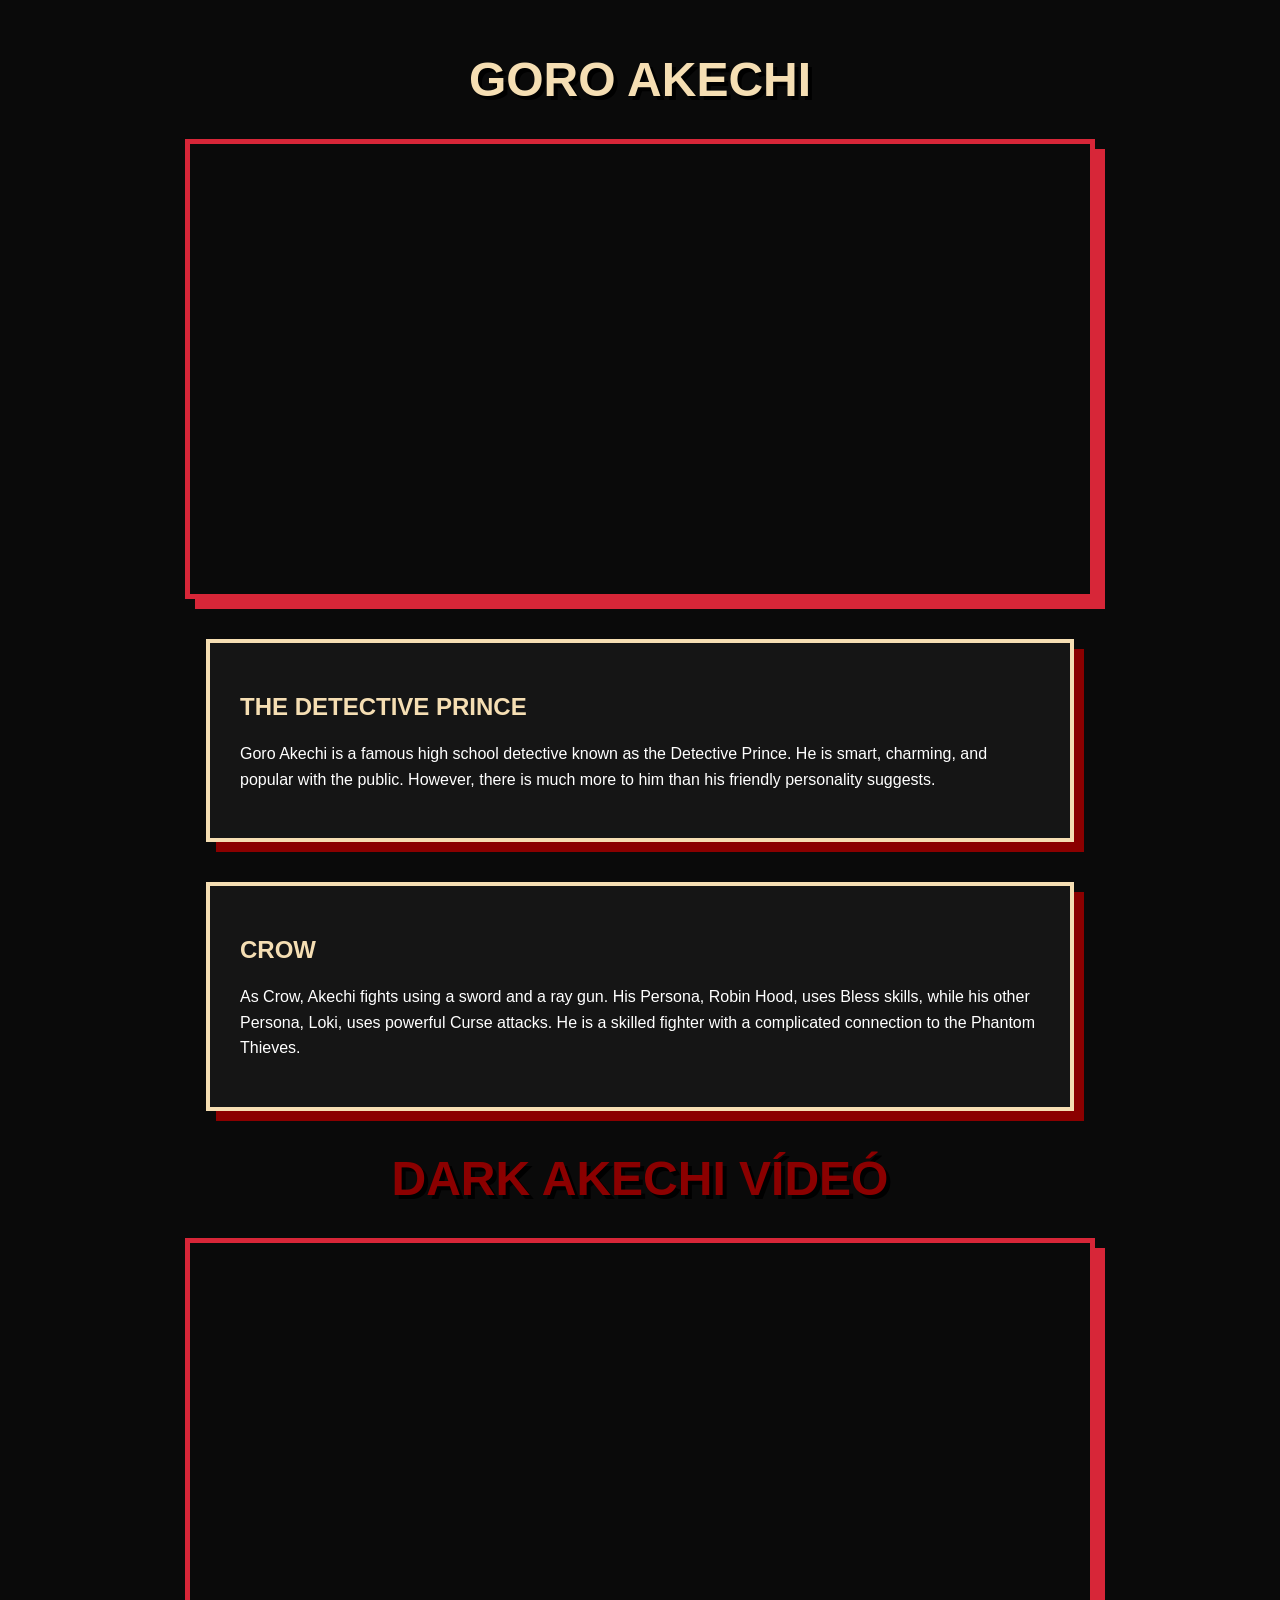
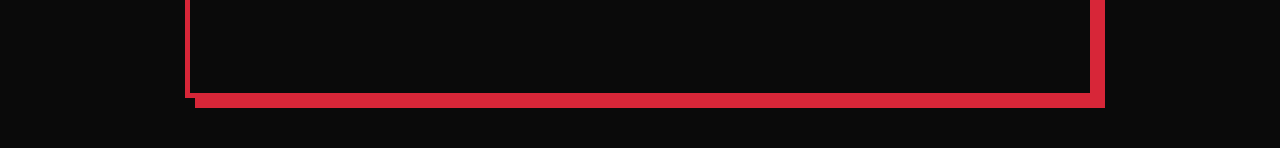
<file: Akechi skjal.html>
<!DOCTYPE html>
<html lang="en">
<head>
    <meta charset="UTF-8">
    <meta name="viewport" content="width=device-width, initial-scale=1.0">
    <title>Akechi</title>

    <style>
        body {
            background-color: #0A0A0A;
            color: white;
            font-family: Arial, sans-serif;
            margin: 0;
            padding: 20px;
        }

        h1, h2 {
            color: wheat;
            text-transform: uppercase;
        }
        .Dark{
            color: #8B0000;
        }

        h1 {
            text-align: center;
            font-size: 3rem;
            text-shadow: 4px 4px black;
        }

        .video {
            width: 80%;
            max-width: 900px;
            display: block;
            margin: 30px auto;
            border: 5px solid #D72638;
            box-shadow: 10px 10px #D72638;
        }

        .info-box {
            background-color: #151515;
            padding: 30px;
            margin: 40px auto;
            max-width: 800px;
            border: 4px solid wheat;
            box-shadow: 10px 10px #8B0000;
        }

        .info-box p {
            line-height: 1.6;
        }
        @media (max-width: 600px) {
            h1 {
                font-size: 2rem;
            }
            .video {
                width: 95%;
            }
            .info-box {
                padding: 20px;
            }
        }
    </style>
</head>

<body>

    <h1>Goro Akechi</h1>

    <video class="video" autoplay muted playsinline>
        <source src="Myndir og Vídjó/Akechi.mp4" type="video/mp4">
    </video>

    <div class="info-box">
        <h2>The Detective Prince</h2>
        <p>
            Goro Akechi is a famous high school detective known as the Detective Prince. He is smart, charming, and popular with the public. However, there is much more to him than his friendly personality suggests.
        </p>
    </div>

    <div class="info-box">
        <h2>Crow</h2>
        <p>
            As Crow, Akechi fights using a sword and a ray gun. His Persona, Robin Hood, uses Bless skills, while his other Persona, Loki, uses powerful Curse attacks. He is a skilled fighter with a complicated connection to the Phantom Thieves.
    </div>
    <h1 class="Dark"> Dark Akechi vídeó</h1>
    <video class="video" autoplay muted playsinline>
        <source src="Myndir og Vídjó/Akechi Dark síða.mp4" type="video/mp4">
    </video>

</body>
</html>
</file>
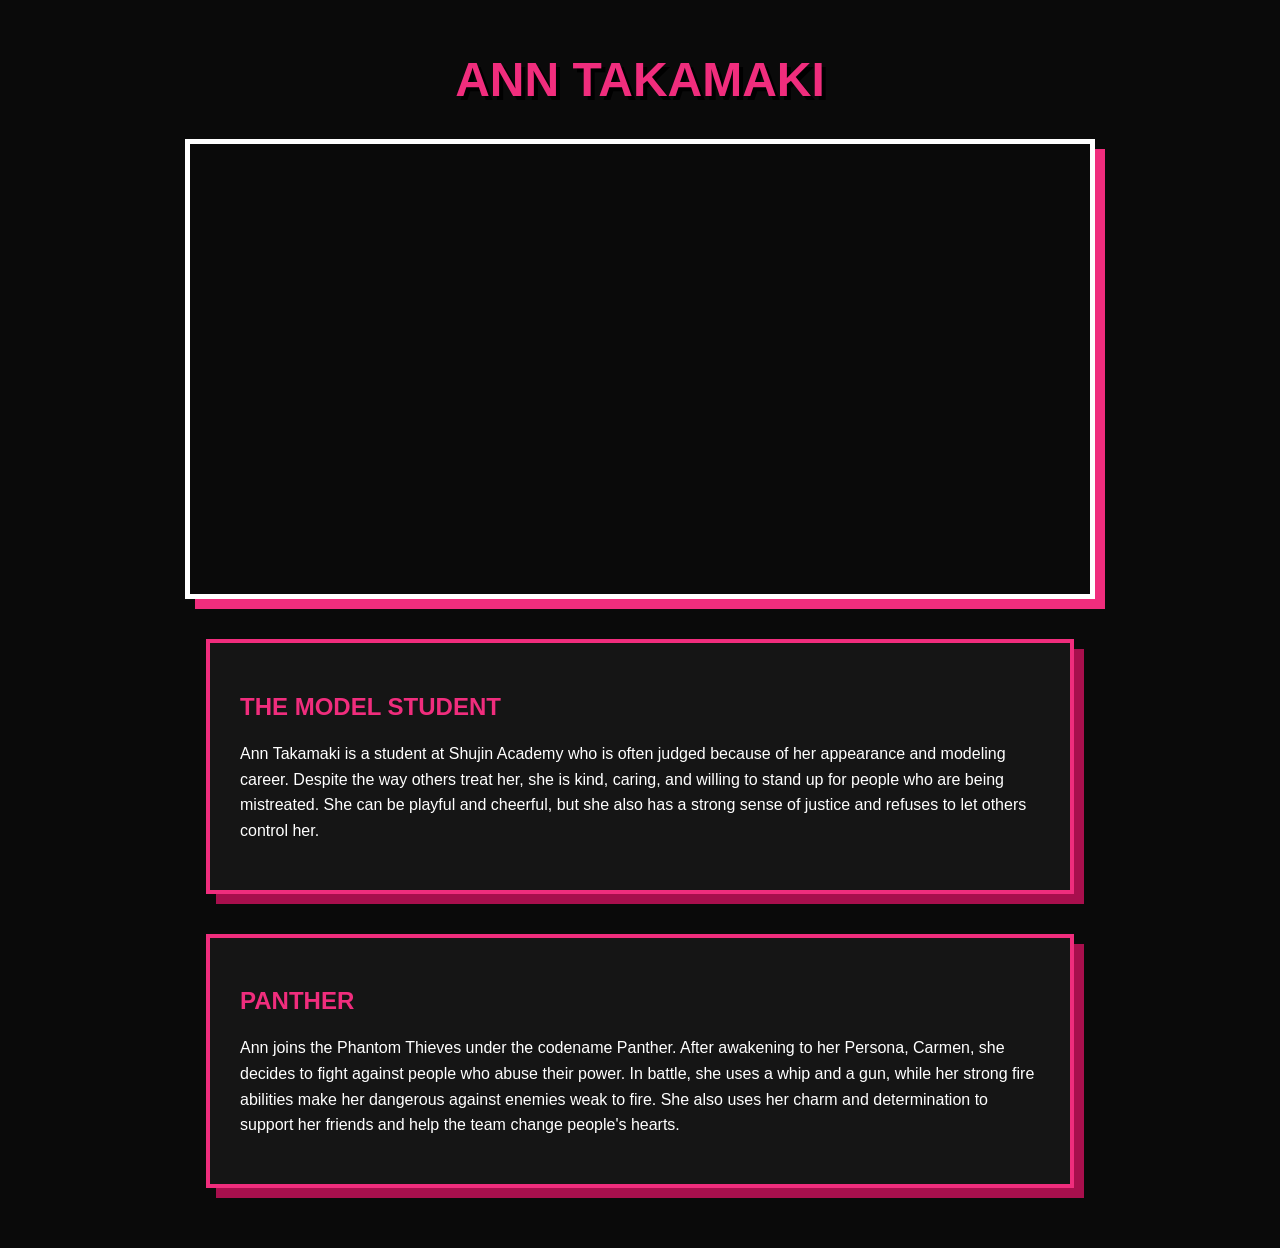
<file: Ann skjal.html>
<!DOCTYPE html>
<html lang="en">
<head>
    <meta charset="UTF-8">
    <meta name="viewport" content="width=device-width, initial-scale=1.0">
    <title>Ann</title>

    <style>
        body {
            background-color: #0A0A0A;
            color: white;
            font-family: Arial, sans-serif;
            margin: 0;
            padding: 20px;
        }

        h1, h2 {
            color: #F02D7D;
            text-transform: uppercase;
        }

        h1 {
            text-align: center;
            font-size: 3rem;
            text-shadow: 4px 4px black;
        }

        .video {
            width: 80%;
            max-width: 900px;
            display: block;
            margin: 30px auto;
            border: 5px solid white;
            box-shadow: 10px 10px #F02D7D;
        }

        .info-box {
            background-color: #151515;
            padding: 30px;
            margin: 40px auto;
            max-width: 800px;
            border: 4px solid #F02D7D;
            box-shadow: 10px 10px #A80F4D;
        }

        .info-box p {
            line-height: 1.6;
        }

        @media (max-width: 600px) {
            h1 {
                font-size: 2rem;
            }

            .video {
                width: 95%;
            }

            .info-box {
                padding: 20px;
            }
        }
    </style>
</head>

<body>

    <h1>Ann Takamaki</h1>

    <video class="video" autoplay muted playsinline>
        <source src="Myndir og Vídjó/Ann síða.mp4" type="video/mp4">
    </video>

    <div class="info-box">
        <h2>The Model Student</h2>
        <p>
            Ann Takamaki is a student at Shujin Academy who is often judged because of her appearance and modeling career. Despite the way others treat her, she is kind, caring, and willing to stand up for people who are being mistreated. She can be playful and cheerful, but she also has a strong sense of justice and refuses to let others control her.
        </p>
    </div>

    <div class="info-box">
        <h2>Panther</h2>
        <p>
            Ann joins the Phantom Thieves under the codename Panther. After awakening to her Persona, Carmen, she decides to fight against people who abuse their power. In battle, she uses a whip and a gun, while her strong fire abilities make her dangerous against enemies weak to fire. She also uses her charm and determination to support her friends and help the team change people's hearts.
    </div>

</body>
</html>
</file>
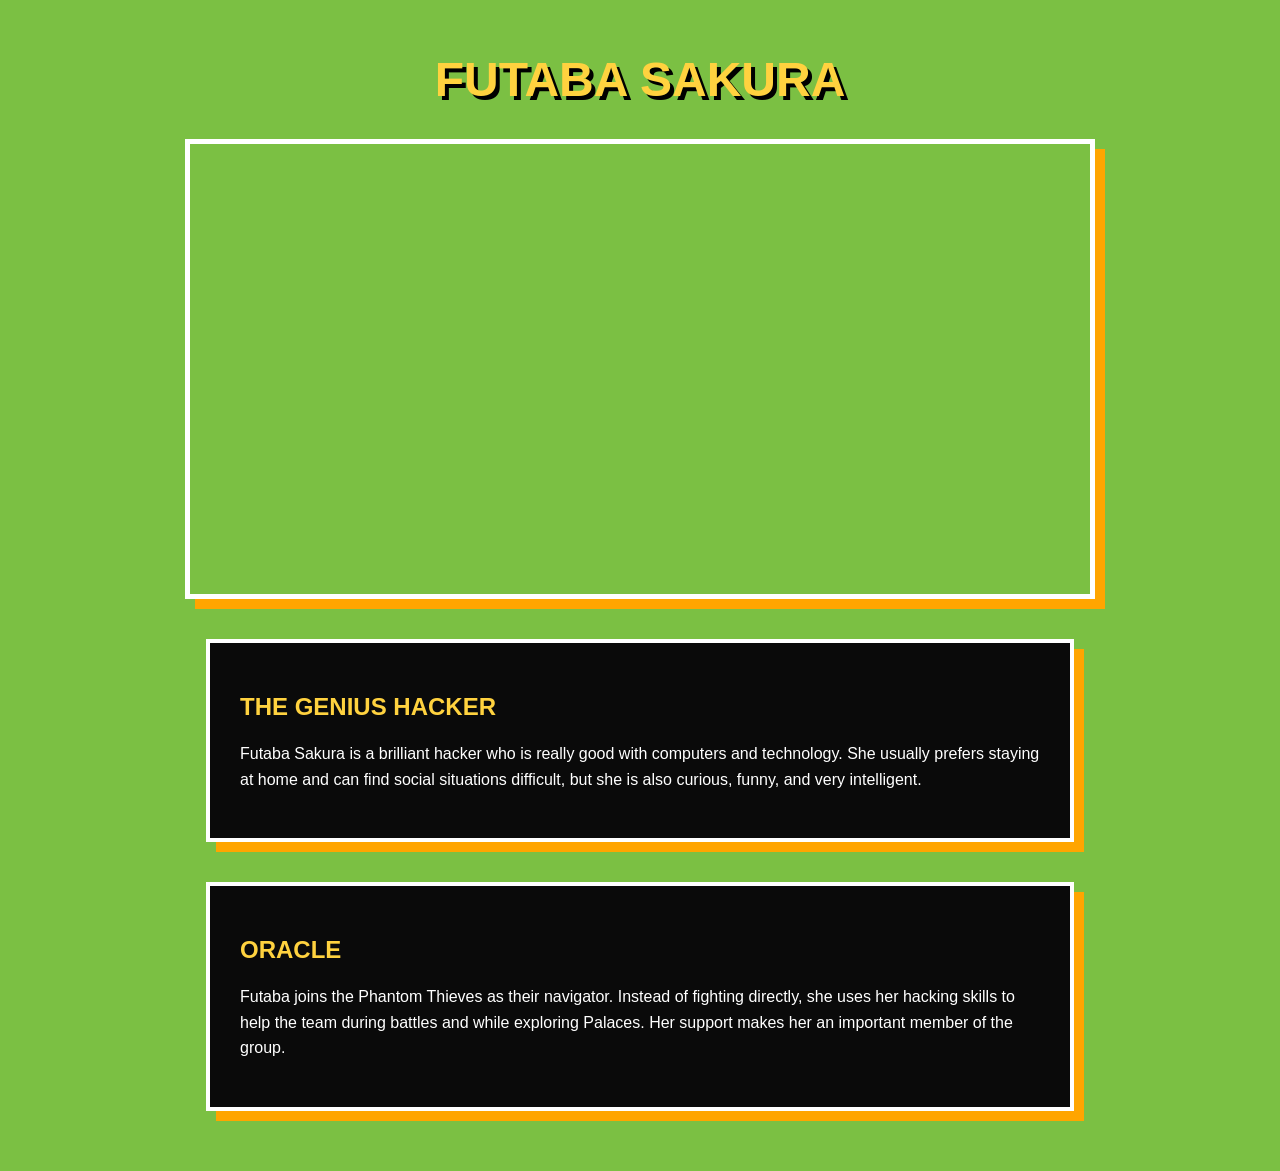
<file: Futaba skjal.html>
<!DOCTYPE html>
<html lang="en">
<head>
    <meta charset="UTF-8">
    <meta name="viewport" content="width=device-width, initial-scale=1.0">
    <title>Futaba</title>

    <style>
        body {
            background-color: #7BC043;
            color: white;
            font-family: Arial, sans-serif;
            margin: 0;
            padding: 20px;
        }

        h1, h2 {
            color: #FFD23F;
            text-transform: uppercase;
        }

        h1 {
            text-align: center;
            font-size: 3rem;
            text-shadow: 4px 4px black;
        }

        .video {
            width: 80%;
            max-width: 900px;
            display: block;
            margin: 30px auto;
            border: 5px solid white;
            box-shadow: 10px 10px orange;
        }

        .info-box {
            background-color: #0A0A0A;
            padding: 30px;
            margin: 40px auto;
            max-width: 800px;
            border: 4px solid white;
            box-shadow: 10px 10px orange;
        }

        .info-box p {
            line-height: 1.6;
        }

        @media (max-width: 600px) {
            h1 {
                font-size: 2rem;
            }

            .video {
                width: 95%;
            }

            .info-box {
                padding: 20px;
            }
        }
    </style>
</head>

<body>

    <h1>Futaba Sakura</h1>

    <video class="video" autoplay muted playsinline>
        <source src="Myndir og Vídjó/Futaba síða.mp4" type="video/mp4">
    </video>

    <div class="info-box">
        <h2>The Genius Hacker</h2>
        <p>
            Futaba Sakura is a brilliant hacker who is really good with
            computers and technology. She usually prefers staying at home
            and can find social situations difficult, but she is also
            curious, funny, and very intelligent.
        </p>
    </div>

    <div class="info-box">
        <h2>Oracle</h2>
        <p>
            Futaba joins the Phantom Thieves as their navigator. Instead
            of fighting directly, she uses her hacking skills to help the
            team during battles and while exploring Palaces. Her support
            makes her an important member of the group.
        </p>
    </div>

</body>
</html>
</file>
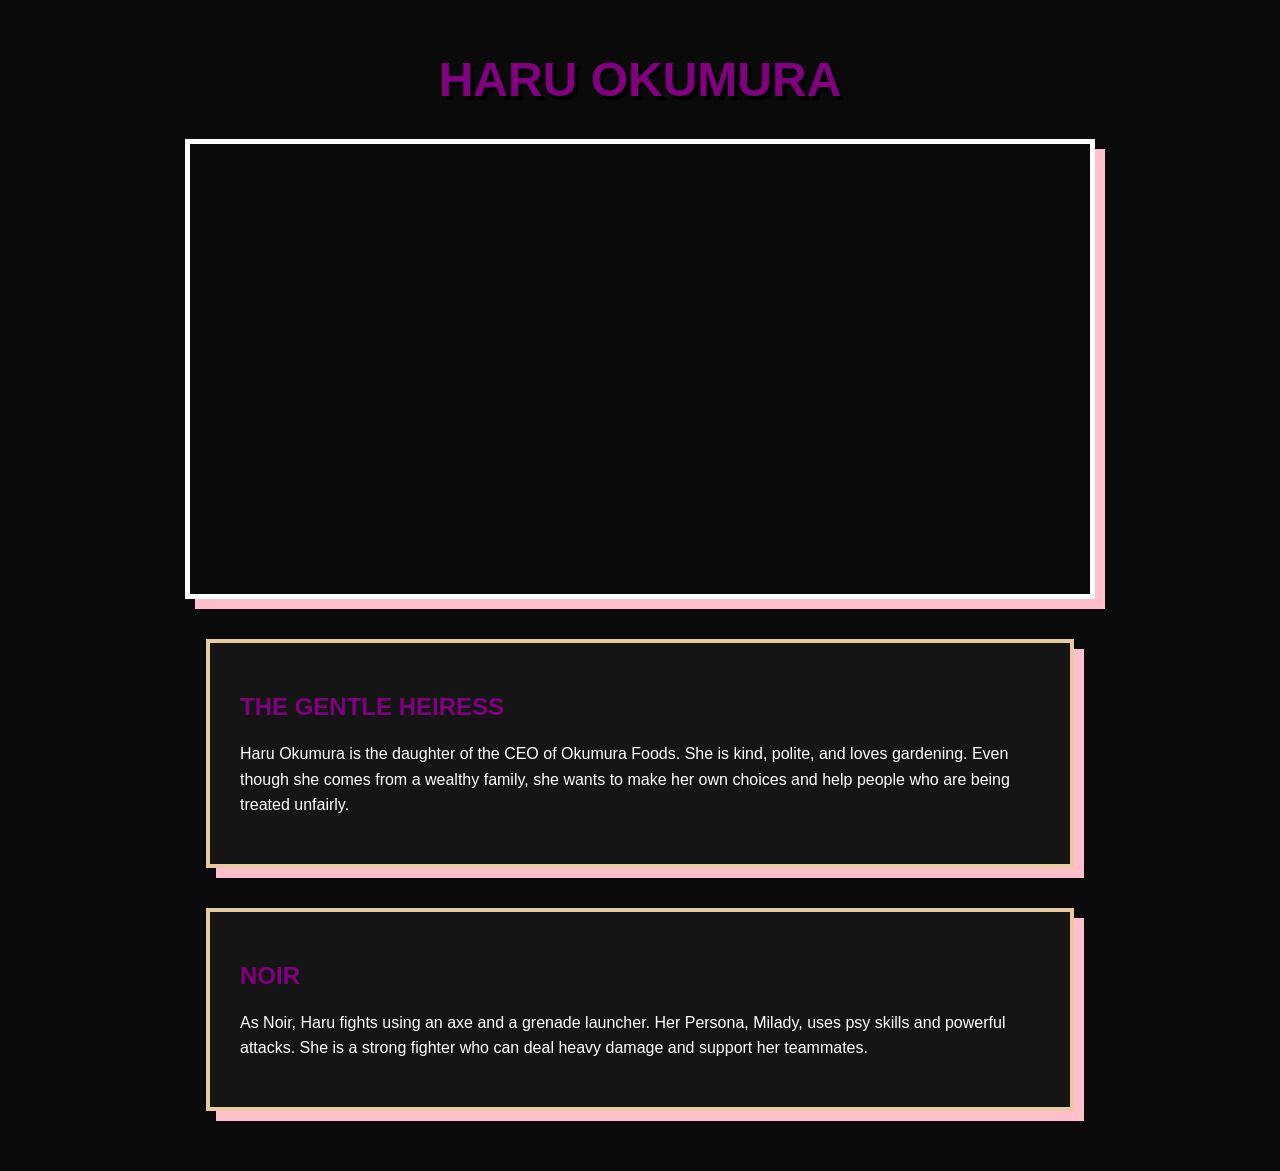
<file: Haru skjal.html>
<!DOCTYPE html>
<html lang="en">
<head>
    <meta charset="UTF-8">
    <meta name="viewport" content="width=device-width, initial-scale=1.0">
    <title>Haru</title>

    <style>
        body {
            background-color: #0A0A0A;
            color: white;
            font-family: Arial, sans-serif;
            margin: 0;
            padding: 20px;
        }

        h1, h2 {
            color: purple;
            text-transform: uppercase;
        }

        h1 {
            text-align: center;
            font-size: 3rem;
            text-shadow: 4px 4px black;
        }

        .video {
            width: 80%;
            max-width: 900px;
            display: block;
            margin: 30px auto;
            border: 5px solid white;
            box-shadow: 10px 10px pink;
        }

        .info-box {
            background-color: #151515;
            padding: 30px;
            margin: 40px auto;
            max-width: 800px;
            border: 4px solid #E8C9A0;
            box-shadow: 10px 10px pink;
        }

        .info-box p {
            line-height: 1.6;
        }
        @media (max-width: 600px) {
            h1 {
                font-size: 2rem;
            }
            .video {
                width: 95%;
            }
            .info-box {
                padding: 20px;
            }
        }
    </style>
</head>

<body>

    <h1>Haru Okumura</h1>

    <video class="video" autoplay muted playsinline>
        <source src="Myndir og Vídjó/Haru síða.mp4" type="video/mp4">
    </video>

    <div class="info-box">
        <h2>The Gentle Heiress</h2>
        <p>
            Haru Okumura is the daughter of the CEO of Okumura Foods. She is kind, polite, and loves gardening. Even though she comes from a wealthy family, she wants to make her own choices and help people who are being treated unfairly.
        </p>
    </div>

    <div class="info-box">
        <h2>Noir</h2>
        <p>
            As Noir, Haru fights using an axe and a grenade launcher. Her Persona, Milady, uses psy skills and powerful attacks. She is a strong fighter who can deal heavy damage and support her teammates.
    </div>

</body>
</html>
</file>
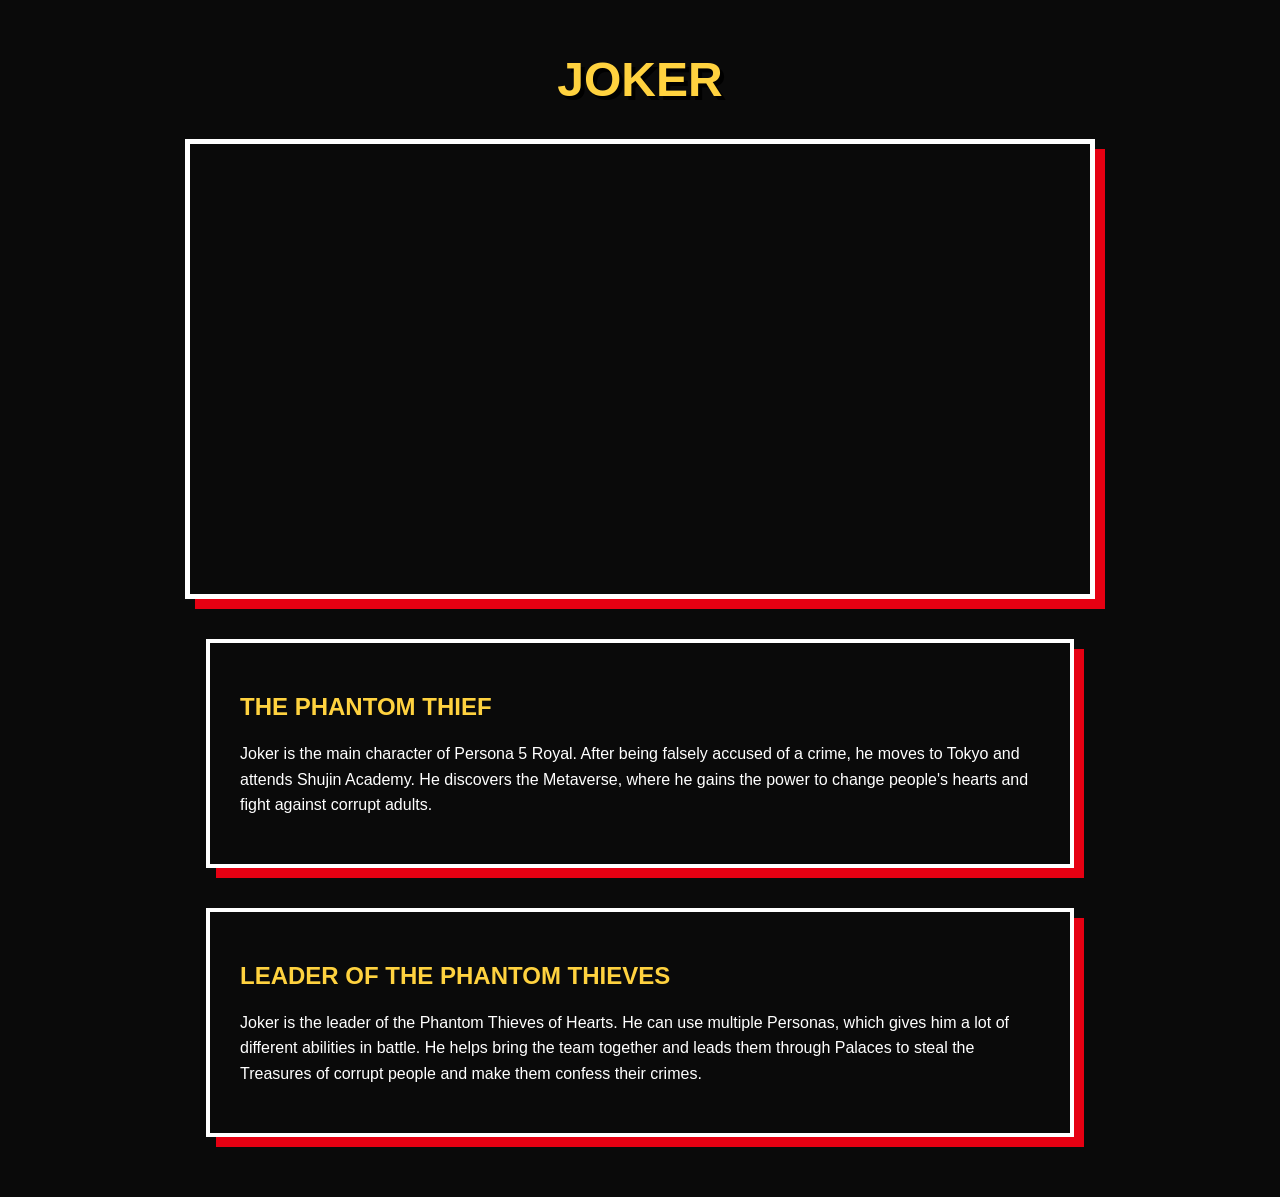
<file: Joker skjal.html>
<!DOCTYPE html>
<html lang="en">
<head>
    <meta charset="UTF-8">
    <meta name="viewport" content="width=device-width, initial-scale=1.0">
    <title>Joker</title>

    <style>
        body {
            background-color: #0A0A0A;
            color: white;
            font-family: Arial, sans-serif;
            margin: 0;
            padding: 20px;
        }

        h1, h2 {
            color: #FFD23F;
            text-transform: uppercase;
        }

        h1 {
            text-align: center;
            font-size: 3rem;
            text-shadow: 4px 4px black;
        }

        .video {
            width: 80%;
            max-width: 900px;
            display: block;
            margin: 30px auto;
            border: 5px solid white;
            box-shadow: 10px 10px #E60012;
        }

        .info-box {
            background-color: #0A0A0A;
            padding: 30px;
            margin: 40px auto;
            max-width: 800px;
            border: 4px solid white;
            box-shadow: 10px 10px #E60012;
        }

        .info-box p {
            line-height: 1.6;
        }

        @media (max-width: 600px) {
            h1 {
                font-size: 2rem;
            }

            .video {
                width: 95%;
            }

            .info-box {
                padding: 20px;
            }
        }
    </style>
</head>

<body>

    <h1>Joker</h1>

    <video class="video" autoplay muted playsinline>
        <source src="Myndir og Vídjó/Protagonist(Joker) síða.mp4" type="video/mp4">
    </video>

    <div class="info-box">
        <h2>The Phantom Thief</h2>
        <p>
            Joker is the main character of Persona 5 Royal. After being falsely accused of a crime, he moves to Tokyo and attends Shujin Academy. He discovers the Metaverse, where he gains the power to change people's hearts and fight against corrupt adults.
        </p>
    </div>

    <div class="info-box">
        <h2>Leader of the Phantom Thieves</h2>
        <p>
            Joker is the leader of the Phantom Thieves of Hearts. He can use multiple Personas, which gives him a lot of different abilities in battle. He helps bring the team together and leads them through Palaces to steal the Treasures of corrupt people and make them confess their crimes.
        </p>
    </div>

</body>
</html>
</file>
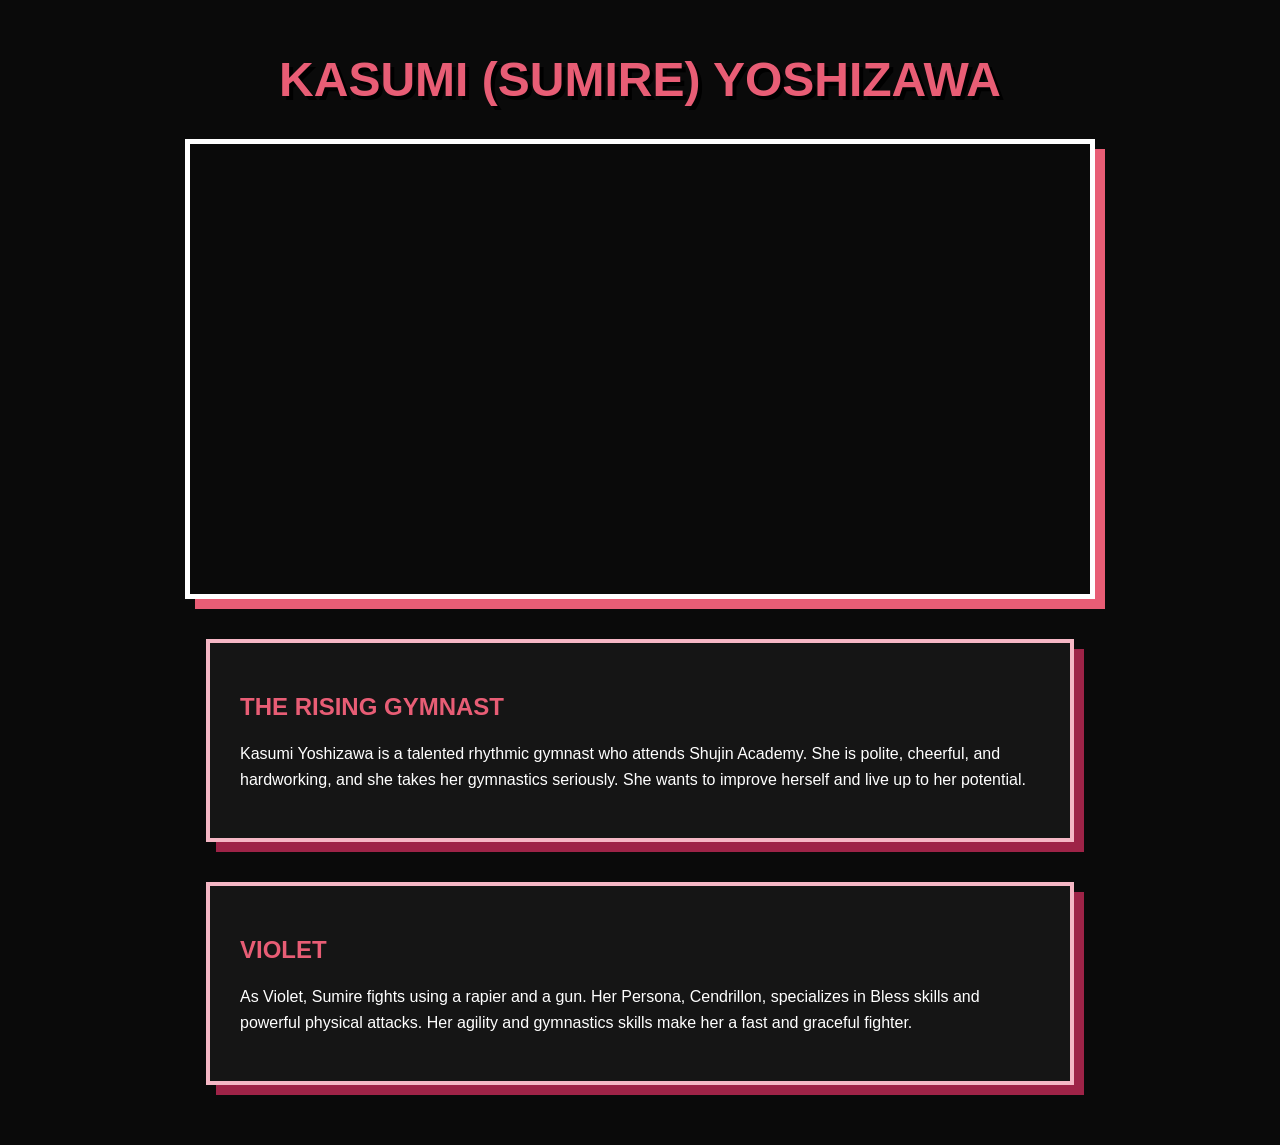
<file: Kasumi or Sumire skjal.html>
<!DOCTYPE html>
<html lang="en">
<head>
    <meta charset="UTF-8">
    <meta name="viewport" content="width=device-width, initial-scale=1.0">
    <title>Sumire</title>

    <style>
        body {
            background-color: #0A0A0A;
            color: white;
            font-family: Arial, sans-serif;
            margin: 0;
            padding: 20px;
        }

        h1, h2 {
            color: #E85D75;
            text-transform: uppercase;
        }

        h1 {
            text-align: center;
            font-size: 3rem;
            text-shadow: 4px 4px black;
        }

        .video {
            width: 80%;
            max-width: 900px;
            display: block;
            margin: 30px auto;
            border: 5px solid white;
            box-shadow: 10px 10px #E85D75;
        }

        .info-box {
            background-color: #151515;
            padding: 30px;
            margin: 40px auto;
            max-width: 800px;
            border: 4px solid #F5B7C5;
            box-shadow: 10px 10px #9E2347;
        }

        .info-box p {
            line-height: 1.6;
        }
        @media (max-width: 600px) {
            h1 {
                font-size: 2rem;
            }
            .video {
                width: 95%;
            }
            .info-box {
                padding: 20px;
            }
        }
    </style>
</head>

<body>

    <h1>Kasumi (sumire) Yoshizawa</h1>

    <video class="video" autoplay muted playsinline>
        <source src="Myndir og Vídjó/Sumire síða.mp4" type="video/mp4">
    </video>

    <div class="info-box">
        <h2>The Rising Gymnast</h2>
        <p>
            Kasumi Yoshizawa is a talented rhythmic gymnast who attends Shujin Academy. She is polite, cheerful, and hardworking, and she takes her gymnastics seriously. She wants to improve herself and live up to her potential.
        </p>
    </div>

    <div class="info-box">
        <h2>Violet</h2>
        <p>
            As Violet, Sumire fights using a rapier and a gun. Her Persona, Cendrillon, specializes in Bless skills and powerful physical attacks. Her agility and gymnastics skills make her a fast and graceful fighter.
    </div>

</body>
</html>
</file>
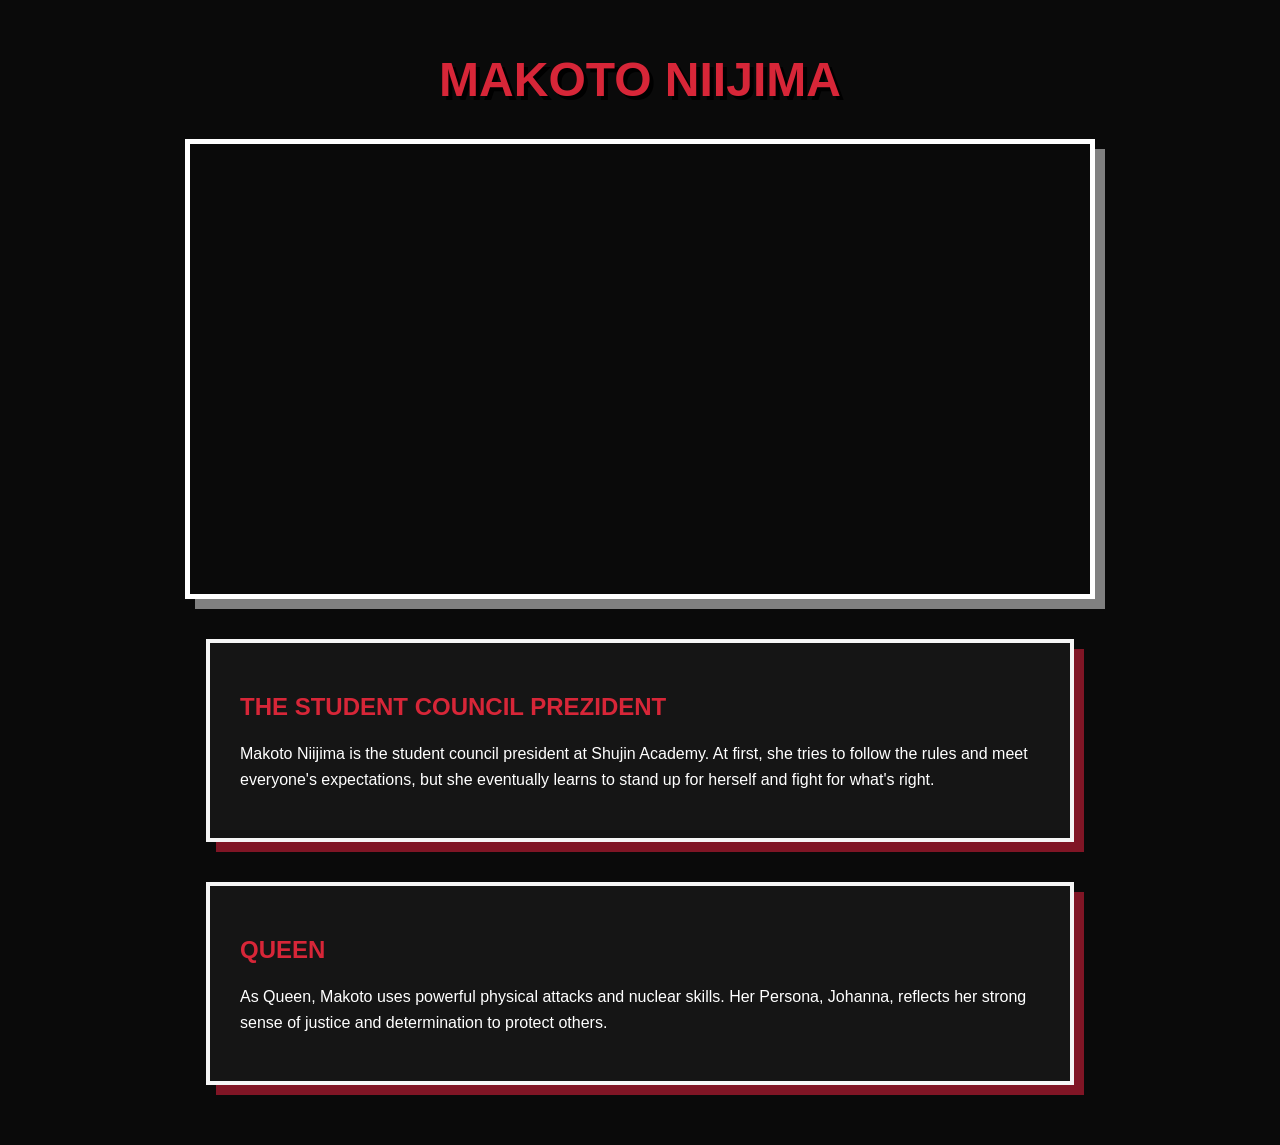
<file: Makoto skjal.html>
<!DOCTYPE html>
<html lang="en">
<head>
    <meta charset="UTF-8">
    <meta name="viewport" content="width=device-width, initial-scale=1.0">
    <title>Makoto</title>

    <style>
        body {
            background-color: #0A0A0A;
            color: white;
            font-family: Arial, sans-serif;
            margin: 0;
            padding: 20px;
        }

        h1, h2 {
            color: #D72638;
            text-transform: uppercase;
        }

        h1 {
            text-align: center;
            font-size: 3rem;
            text-shadow: 4px 4px black;
        }

        .video {
            width: 80%;
            max-width: 900px;
            display: block;
            margin: 30px auto;
            border: 5px solid white;
            box-shadow: 10px 10px grey;
        }

        .info-box {
            background-color: #151515;
            padding: 30px;
            margin: 40px auto;
            max-width: 800px;
            border: 4px solid #F5F5F5;
            box-shadow: 10px 10px #801525;
        }

        .info-box p {
            line-height: 1.6;
        }
        @media (max-width: 600px) {
            h1 {
                font-size: 2rem;
            }
            .video {
                width: 95%;
            }
            .info-box {
                padding: 20px;
            }
        }
    </style>
</head>

<body>

    <h1>Makoto Niijima</h1>

    <video class="video" autoplay muted playsinline>
        <source src="Myndir og Vídjó/Makoto síða.mp4" type="video/mp4">
    </video>

    <div class="info-box">
        <h2>The Student Council Prezident</h2>
        <p>
            Makoto Niijima is the student council president at Shujin Academy. At first, she tries to follow the rules and meet everyone's expectations, but she eventually learns to stand up for herself and fight for what's right.
        </p>
    </div>

    <div class="info-box">
        <h2>Queen</h2>
        <p>
            As Queen, Makoto uses powerful physical attacks and nuclear skills. Her Persona, Johanna, reflects her strong sense of justice and determination to protect others.
    </div>

</body>
</html>
</file>
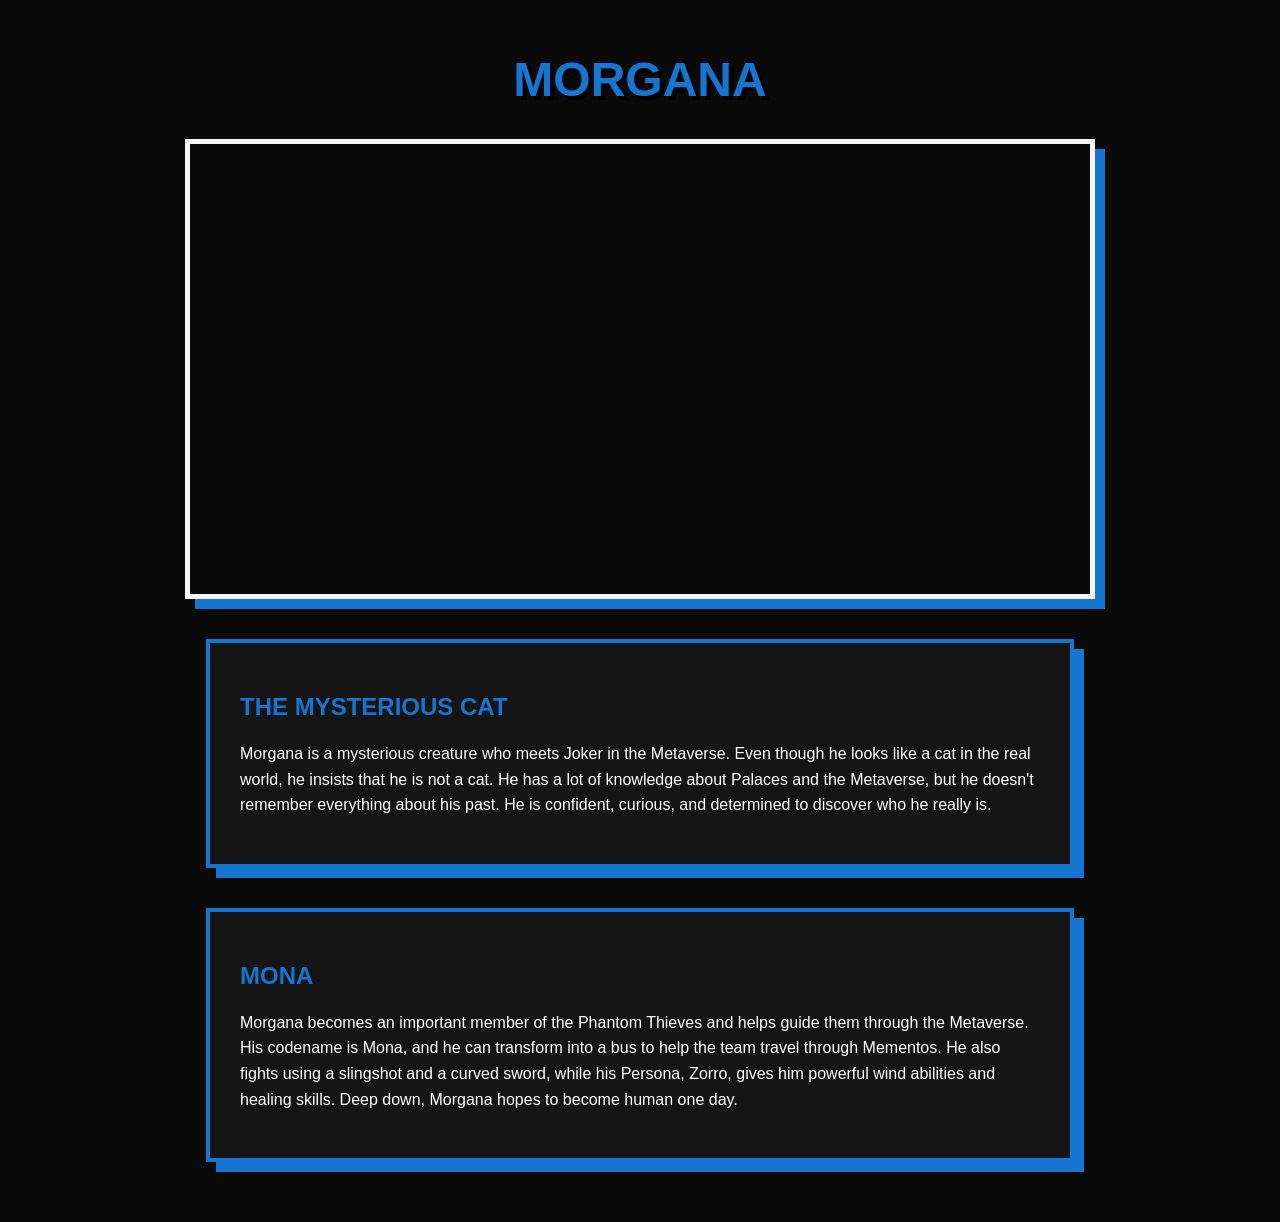
<file: Morgana skjal.html>
<!DOCTYPE html>
<html lang="en">
<head>
    <meta charset="UTF-8">
    <meta name="viewport" content="width=device-width, initial-scale=1.0">
    <title>Morgana</title>

    <style>
        body {
            background-color: #0A0A0A;
            color: white;
            font-family: Arial, sans-serif;
            margin: 0;
            padding: 20px;
        }

        h1, h2 {
            color: #1675D1;
            text-transform: uppercase;
        }

        h1 {
            text-align: center;
            font-size: 3rem;
            text-shadow: 4px 4px black;
        }

        .video {
            width: 80%;
            max-width: 900px;
            display: block;
            margin: 30px auto;
            border: 5px solid #F5F5F5;
            box-shadow: 10px 10px #1675D1;
        }

        .info-box {
            background-color: #151515;
            padding: 30px;
            margin: 40px auto;
            max-width: 800px;
            border: 4px solid #1675D1;
            box-shadow: 10px 10px #1675D1;
        }

        .info-box p {
            line-height: 1.6;
        }

        @media (max-width: 600px) {
            h1 {
                font-size: 2rem;
            }

            .video {
                width: 95%;
            }

            .info-box {
                padding: 20px;
            }
        }
    </style>
</head>

<body>

    <h1>Morgana</h1>

    <video class="video" autoplay muted playsinline>
        <source src="Myndir og Vídjó/Morgana síða.mp4" type="video/mp4">
    </video>

    <div class="info-box">
        <h2>The Mysterious Cat</h2>
        <p>
            Morgana is a mysterious creature who meets Joker in the Metaverse. Even though he looks like a cat in the real world, he insists that he is not a cat. He has a lot of knowledge about Palaces and the Metaverse, but he doesn't remember everything about his past. He is confident, curious, and determined to discover who he really is.
        </p>
    </div>

    <div class="info-box">
        <h2>Mona</h2>
        <p>
            Morgana becomes an important member of the Phantom Thieves and helps guide them through the Metaverse. His codename is Mona, and he can transform into a bus to help the team travel through Mementos. He also fights using a slingshot and a curved sword, while his Persona, Zorro, gives him powerful wind abilities and healing skills. Deep down, Morgana hopes to become human one day.
    </div>

</body>
</html>
</file>
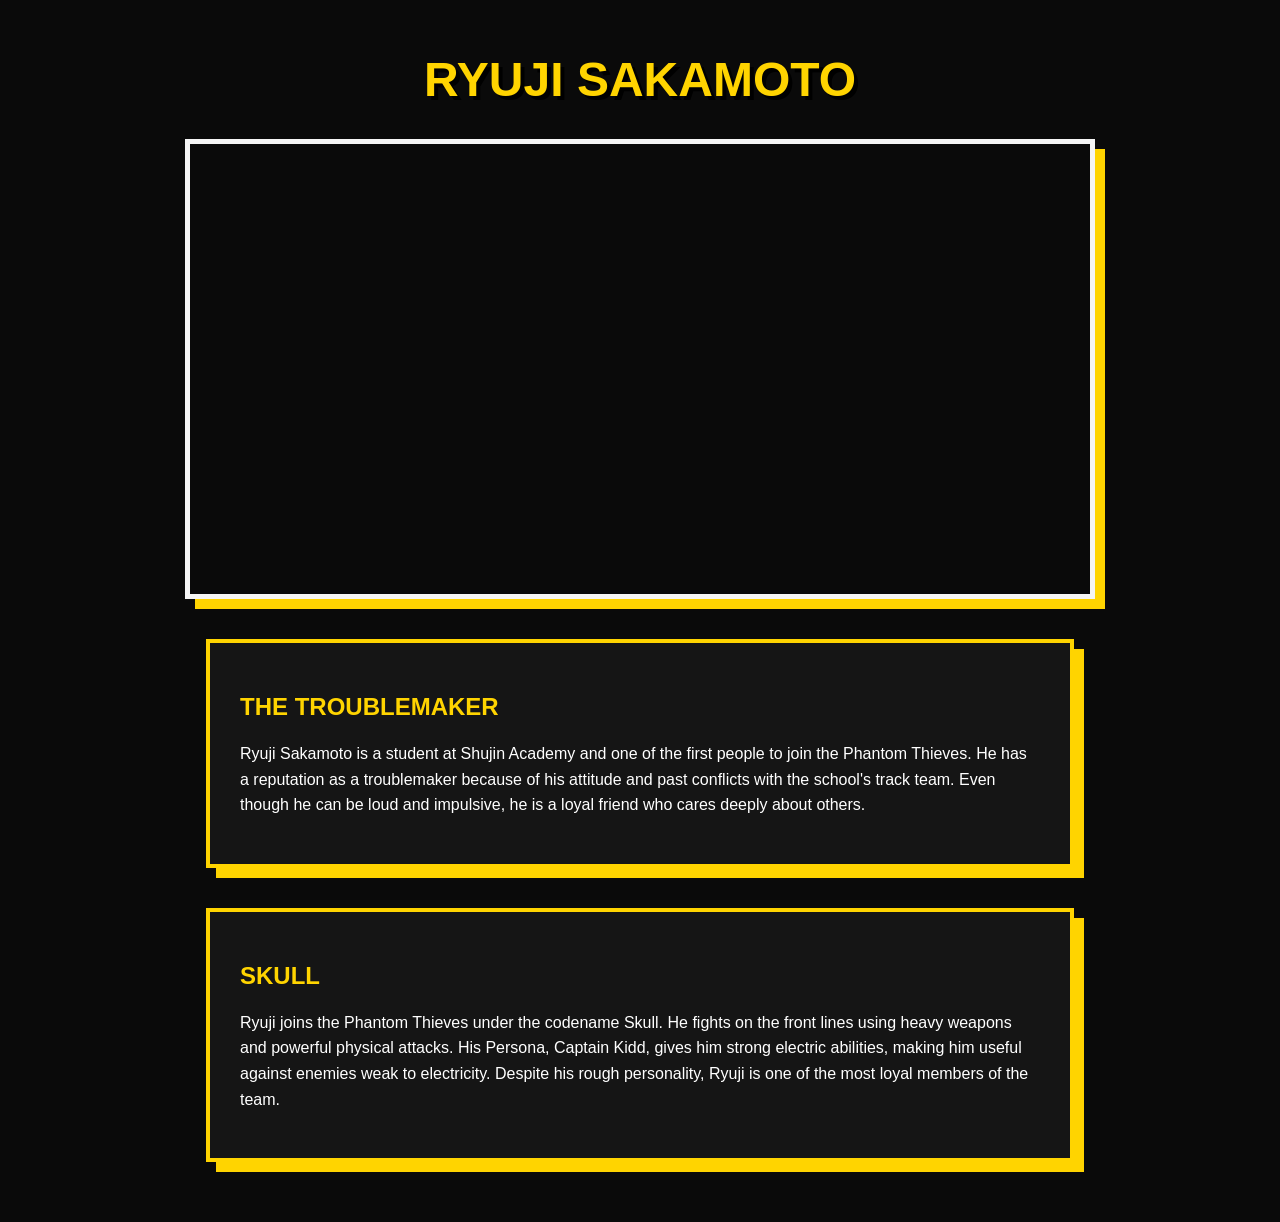
<file: Ryuji skjal.html>
<!DOCTYPE html>
<html lang="en">
<head>
    <meta charset="UTF-8">
    <meta name="viewport" content="width=device-width, initial-scale=1.0">
    <title>Ryuji</title>

    <style>
        body {
            background-color: #0A0A0A;
            color: white;
            font-family: Arial, sans-serif;
            margin: 0;
            padding: 20px;
        }

        h1, h2 {
            color: #FFD400;
            text-transform: uppercase;
        }

        h1 {
            text-align: center;
            font-size: 3rem;
            text-shadow: 4px 4px black;
        }

        .video {
            width: 80%;
            max-width: 900px;
            display: block;
            margin: 30px auto;
            border: 5px solid #F5F5F5;
            box-shadow: 10px 10px #FFD400;
        }

        .info-box {
            background-color: #151515;
            padding: 30px;
            margin: 40px auto;
            max-width: 800px;
            border: 4px solid #FFD400;
            box-shadow: 10px 10px #FFD400;
        }

        .info-box p {
            line-height: 1.6;
        }

        @media (max-width: 600px) {
            h1 {
                font-size: 2rem;
            }

            .video {
                width: 95%;
            }

            .info-box {
                padding: 20px;
            }
        }
    </style>
</head>

<body>

    <h1>Ryuji Sakamoto</h1>

    <video class="video" autoplay muted playsinline>
        <source src="Myndir og Vídjó/Ryuji síða.mp4" type="video/mp4">
    </video>

    <div class="info-box">
        <h2>The Troublemaker</h2>
        <p>
            Ryuji Sakamoto is a student at Shujin Academy and one of the first people to join the Phantom Thieves. He has a reputation as a troublemaker because of his attitude and past conflicts with the school's track team. Even though he can be loud and impulsive, he is a loyal friend who cares deeply about others.
        </p>
    </div>

    <div class="info-box">
        <h2>Skull</h2>
        <p>
            Ryuji joins the Phantom Thieves under the codename Skull. He fights on the front lines using heavy weapons and powerful physical attacks. His Persona, Captain Kidd, gives him strong electric abilities, making him useful against enemies weak to electricity. Despite his rough personality, Ryuji is one of the most loyal members of the team.
    </div>

</body>
</html>
</file>
